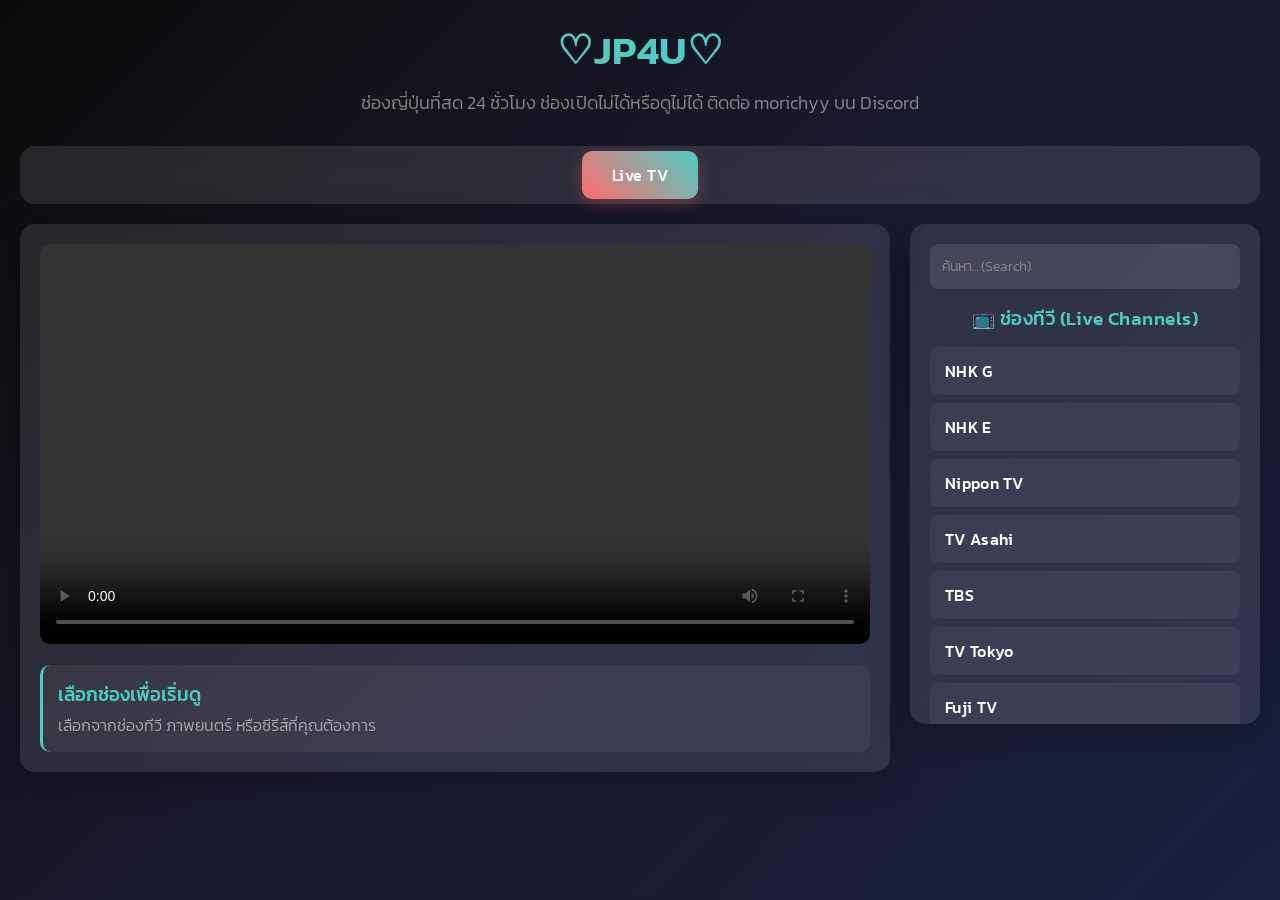
<file: index.html>
<!DOCTYPE html>
<html lang="en">
<head>
    <meta charset="UTF-8">
    <meta name="viewport" content="width=device-width, initial-scale=1.0">
    <title>🌸JP4U - IPTV ช่องญี่ปุ่นที่เยอะที่สุด🌸</title>
    
    <!-- Video.js CSS -->
    <link href="https://vjs.zencdn.net/8.6.1/video-js.css" rel="stylesheet">
    
    <!-- Kanit Thai Font -->
    <link href="https://fonts.googleapis.com/css2?family=Kanit:wght@300;400;500;600;700&display=swap" rel="stylesheet">
    
    <style>
        * {
            margin: 0;
            padding: 0;
            box-sizing: border-box;
        }

        body {
            font-family: 'Kanit', sans-serif;
            background: linear-gradient(135deg, #0c0c0c 0%, #1a1a2e 50%, #16213e 100%);
            color: #ffffff;
            min-height: 100vh;
        }

        .container {
            max-width: 1400px;
            margin: 0 auto;
            padding: 20px;
        }

        .header {
            text-align: center;
            margin-bottom: 30px;
        }

        .header h1 {
            font-size: 2.5rem;
            background: linear-gradient(45deg, #ff6b6b, #4ecdc4, #45b7d1);
            -webkit-background-clip: text;
            -webkit-text-fill-color: transparent;
            background-clip: text;
            margin-bottom: 10px;
            font-weight: 600;
            letter-spacing: 0.5px;
        }

        .header p {
            color: #888;
            font-size: 1.1rem;
            font-weight: 300;
        }

        .tabs {
            display: flex;
            justify-content: center;
            margin-bottom: 20px;
            background: rgba(255, 255, 255, 0.1);
            border-radius: 15px;
            padding: 5px;
            backdrop-filter: blur(10px);
        }

        .tab {
            padding: 12px 30px;
            cursor: pointer;
            border-radius: 10px;
            transition: all 0.3s ease;
            font-weight: 500;
            margin: 0 5px;
            letter-spacing: 0.5px;
        }

        .tab.active {
            background: linear-gradient(45deg, #ff6b6b, #4ecdc4);
            color: white;
            box-shadow: 0 4px 15px rgba(255, 107, 107, 0.3);
        }

        .tab:hover:not(.active) {
            background: rgba(255, 255, 255, 0.2);
        }

        .player-section {
            display: grid;
            grid-template-columns: 1fr 350px;
            gap: 20px;
            margin-bottom: 30px;
        }

        .video-container {
            background: rgba(255, 255, 255, 0.1);
            border-radius: 15px;
            padding: 20px;
            backdrop-filter: blur(10px);
            box-shadow: 0 8px 32px rgba(0, 0, 0, 0.3);
        }

        .video-js {
            width: 100%;
            height: 400px;
            border-radius: 10px;
        }

        .current-info {
            margin-top: 15px;
            padding: 15px;
            background: rgba(255, 255, 255, 0.05);
            border-radius: 10px;
            border-left: 3px solid #4ecdc4;
        }

        .current-info h3 {
            color: #4ecdc4;
            margin-bottom: 5px;
            font-weight: 500;
        }

        .current-info p {
            color: #aaa;
            font-weight: 300;
        }

        .channels-panel {
            background: rgba(255, 255, 255, 0.1);
            border-radius: 15px;
            padding: 20px;
            backdrop-filter: blur(10px);
            box-shadow: 0 8px 32px rgba(0, 0, 0, 0.3);
            max-height: 500px;
            overflow-y: auto;
        }

        .channels-panel h3 {
            margin-bottom: 15px;
            color: #4ecdc4;
            text-align: center;
            font-weight: 500;
            letter-spacing: 0.5px;
        }

        .content-section {
            display: none;
        }

        .content-section.active {
            display: block;
        }

        .channel-item, .movie-item, .series-item, .anime-item {
            padding: 12px;
            margin-bottom: 8px;
            background: rgba(255, 255, 255, 0.05);
            border-radius: 8px;
            cursor: pointer;
            transition: all 0.3s ease;
            border-left: 3px solid transparent;
        }

        .channel-item:hover, .movie-item:hover, .series-item:hover, .anime-item:hover {
            background: rgba(255, 255, 255, 0.15);
            border-left-color: #4ecdc4;
            transform: translateX(5px);
        }

        .channel-item.active, .movie-item.active, .episode-item.active, .animelist-item.active {
            background: linear-gradient(45deg, rgba(255, 107, 107, 0.3), rgba(78, 205, 196, 0.3));
            border-left-color: #ff6b6b;
        }

        .channel-name {
            font-weight: 500;
            font-size: 1rem;
            letter-spacing: 0.3px;
        }

        .series-episodes {
            margin-top: 10px;
            padding-left: 15px;
            display: none;
        }

        .series-item.expanded .series-episodes {
            display: block;
        }

        .episode-item {
            padding: 8px 12px;
            margin: 5px 0;
            background: rgba(255, 255, 255, 0.03);
            border-radius: 5px;
            cursor: pointer;
            font-size: 0.9rem;
            transition: all 0.2s ease;
            border-left: 3px solid transparent;
            font-weight: 400;
        }

        .episode-item:hover {
            background: rgba(78, 205, 196, 0.2);
            border-left-color: #4ecdc4;
        }

		.anime-episodes {
            margin-top: 10px;
            padding-left: 15px;
            display: none;
        }

        .anime-item.expanded .anime-episodes {
            display: block;
        }

        .animelist-item {
            padding: 8px 12px;
            margin: 5px 0;
            background: rgba(255, 255, 255, 0.03);
            border-radius: 5px;
            cursor: pointer;
            font-size: 0.9rem;
            transition: all 0.2s ease;
            border-left: 3px solid transparent;
            font-weight: 400;
        }

        .animelist-item:hover {
            background: rgba(78, 205, 196, 0.2);
            border-left-color: #4ecdc4;
        }

        .search-box {
            width: 100%;
            padding: 12px;
            margin-bottom: 15px;
            background: rgba(255, 255, 255, 0.1);
            border: none;
            border-radius: 8px;
            color: white;
            font-size: 14px;
            font-family: 'Kanit', sans-serif;
            font-weight: 300;
        }

        .search-box::placeholder {
            color: #888;
            font-family: 'Kanit', sans-serif;
        }

        .search-box:focus {
            outline: none;
            background: rgba(255, 255, 255, 0.15);
            box-shadow: 0 0 10px rgba(78, 205, 196, 0.3);
        }

        @media (max-width: 768px) {
            .player-section {
                grid-template-columns: 1fr;
            }
            
            .tabs {
                flex-wrap: wrap;
            }
            
            .tab {
                margin: 5px;
                padding: 10px 20px;
            }
            
            .header h1 {
                font-size: 2rem;
            }
        }

        /* Custom scrollbar */
        .channels-panel::-webkit-scrollbar {
            width: 6px;
        }

        .channels-panel::-webkit-scrollbar-track {
            background: rgba(255, 255, 255, 0.1);
            border-radius: 3px;
        }

        .channels-panel::-webkit-scrollbar-thumb {
            background: linear-gradient(45deg, #ff6b6b, #4ecdc4);
            border-radius: 3px;
        }

        .loading {
            text-align: center;
            padding: 20px;
            color: #888;
            font-weight: 300;
        }
    </style>
</head>
<body>
    <div class="container">
        <div class="header">
            <h1>♡JP4U♡</h1>
            <p>ช่องญี่ปุ่นที่สด 24 ชั่วโมง ช่องเปิดไม่ได้หรือดูไม่ได้ ติดต่อ morichyy บน Discord</p>
        </div>

        <div class="tabs">
            <div class="tab active" data-tab="live">Live TV</div>
            <!-- <div class="tab" data-tab="movies">Movies</div> -->
            <!-- <div class="tab" data-tab="series">Series</div> -->
		    <!-- <div class="tab" data-tab="anime">Animes</div>-->
        </div>

        <div class="player-section">
            <div class="video-container">
                <video
                    id="video-player"
                    class="video-js vjs-default-skin"
                    controls
                    preload="none"
                    width="100%"
                    height="400"
                    data-setup='{}'>
                    <p class="vjs-no-js">
                        To view this video please enable JavaScript, and consider upgrading to a web browser that
                        <a href="https://videojs.com/html5-video-support/" target="_blank">supports HTML5 video</a>.
                    </p>
                </video>
                
                <div class="current-info">
                    <h3 id="current-title">เลือกช่องเพื่อเริ่มดู</h3>
                    <p id="current-description">เลือกจากช่องทีวี ภาพยนตร์ หรือซีรีส์ที่คุณต้องการ</p>
                </div>
            </div>

            <div class="channels-panel">
                <input type="text" class="search-box" placeholder="ค้นหา... (Search)" id="search-input">
                
                <!-- Live TV Section -->
                <div class="content-section active" id="live-content">
                    <h3>📺 ช่องทีวี (Live Channels)</h3>
                    <div id="channels-list">
                        <div class="loading">กำลังโหลดช่องรายการ...</div>
                    </div>
                </div>

                <!-- Movies Section -->
                <div class="content-section" id="movies-content">
                    <h3>🎬 ภาพยนตร์ (Movies)</h3>
                    <div id="movies-list">
                        <div class="loading">กำลังโหลดภาพยนตร์...</div>
                    </div>
                </div>

                <!-- Series Section -->
                <div class="content-section" id="series-content">
                    <h3>📺 ซีรีส์ (TV Series)</h3>
                    <div id="series-list">
                        <div class="loading">กำลังโหลดซีรีส์...</div>
                    </div>
                </div>

				<!-- Animes Section -->
				<div class="content-section" id="anime-content">
                    <h3>📺 Anime (อนิเมะ)</h3>
                    <div id="anime-list">
                        <div class="loading">กำลังโหลดอนิเมะ...</div>
                    </div>
                </div>
				
            </div>
        </div>
    </div>

    <!-- Video.js JavaScript -->
    <script src="https://vjs.zencdn.net/8.6.1/video.min.js"></script>

    <script>
        // Wait for DOM to be fully loaded
        document.addEventListener('DOMContentLoaded', function() {
            console.log('DOM loaded, initializing app...');

            // Sample channels
            const liveChannels = [
				{
                    name: "NHK G",
                    url: "https://mt01.utako.moe/NHK_G/index.m3u8"
                },
                {
                    name: "NHK E",
                    url: "https://mt01.utako.moe/NHK_E/index.m3u8"
                },
                {
                    name: "Nippon TV",
                    url: "https://mt01.utako.moe/Nippon_TV/index.m3u8"
                },
                {
                    name: "TV Asahi",
                    url: "https://mt01.utako.moe/TV_Asahi/index.m3u8"
                },
                {
                    name: "TBS",
                    url: "https://mt01.utako.moe/TBS/index.m3u8"
                },
                {
                    name: "TV Tokyo",
                    url: "https://mt01.utako.moe/TV_Tokyo/index.m3u8"
                },
                {
                    name: "Fuji TV",
                    url: "https://mt01.utako.moe/Fuji_TV/index.m3u8"
                },
                {
                    name: "Tokyo MX1",
                    url: "https://mt01.utako.moe/Tokyo_MX1/index.m3u8"
                },
                {
                    name: "Tokyo MX2",
                    url: "https://mt01.utako.moe/mx2test/index.m3u8"
                },
                {
                    name: "MBS",
                    url: "https://mt01.utako.moe/mbs/index.m3u8"
                },
                {
                    name: "ABC",
                    url: "https://mt01.utako.moe/abc/index.m3u8"
                },
                {
                    name: "TV Osaka",
                    url: "https://mt01.utako.moe/tvo/index.m3u8"
                },
                {
                    name: "Kansai TV",
                    url: "https://mt01.utako.moe/kansaitv/index.m3u8"
                },
                {
                    name: "KBS",
                    url: "https://mt01.utako.moe/kbs/index.m3u8"
                },
                {
                    name: "SUN",
                    url: "https://mt01.utako.moe/suntv/index.m3u8"
                },
                {
                    name: "NHK BS",
                    url: "https://mt01.utako.moe/NHK_BS/index.m3u8"
                },
                {
                    name: "Animax",
                    url: "https://mt01.utako.moe/Animax/index.m3u8"
                },
                {
                    name: "BS11",
                    url: "https://mt01.utako.moe/BS11/index.m3u8"
                },
                {
                    name: "NHK BS4K",
                    url: "https://mt01.utako.moe/bsp4k/index.m3u8"
                },
                {
                    name: "BS NTV",
                    url: "https://mt01.utako.moe/bsntv/index.m3u8"
                },
                {
                    name: "BS Asahi",
                    url: "https://mt01.utako.moe/bsasahi/index.m3u8"
                },
                {
                    name: "BS TBS",
                    url: "https://mt01.utako.moe/bstbs/index.m3u8"
                },
                {
                    name: "BS TV Tokyo",
                    url: "https://mt01.utako.moe/bstvtokyo/index.m3u8"
                },
                {
                    name: "BS Fuji",
                    url: "https://mt01.utako.moe/bsfuji/index.m3u8"
                },
                {
                    name: "BS TV Tokyo 4K",
                    url: "https://mt01.utako.moe/bstx4k/index.m3u8"
                },
                {
                    name: "WOWOW Prime",
                    url: "https://mt01.utako.moe/wprime/index.m3u8"
                },
                {
                    name: "WOWOW Cinema",
                    url: "https://mt01.utako.moe/wcinema/index.m3u8"
                },
                {
                    name: "WOWOW Live",
                    url: "https://mt01.utako.moe/wlive/index.m3u8"
                },
                {
                    name: "Animax",
                    url: "https://ca01.utako.moe/Animax/index.m3u8"
                },
                {
                    name: "Nihon Eiga Senmon",
                    url: "https://ca01.utako.moe/nihoneiga/index.m3u8"
                },
                {
                    name: "Sky A",
                    url: "https://ca01.utako.moe/skya/index.m3u8"
                },
                {
                    name: "JCOM BS",
                    url: "https://mt01.utako.moe/jcom_bs/index.m3u8"
                },
                {
                    name: "Green Channel",
                    url: "https://mt01.utako.moe/green/index.m3u8"
                },
                {
                    name: "JSport 1",
                    url: "https://mt01.utako.moe/js1/index.m3u8"
                },
                {
                    name: "JSport 2",
                    url: "https://mt01.utako.moe/js2/index.m3u8"
                },
                {
                    name: "JSport 3",
                    url: "https://mt01.utako.moe/js3/index.m3u8"
                },
                {
                    name: "JSport 4",
                    url: "https://mt01.utako.moe/js4/index.m3u8"
                },
                {
                    name: "Gaora Sports",
                    url: "https://mt01.utako.moe/gaora/index.m3u8"
                },
                {
                    name: "Fighting TV Samurai",
                    url: "https://ca01.utako.moe/fighting_tv/index.m3u8"
                },
                {
                    name: "Sport Live Plus",
                    url: "https://ca01.utako.moe/sport_live_plus/index.m3u8"
                },
                {
                    name: "AT-X",
                    url: "https://mt01.utako.moe/AT-X/index.m3u8"
                },
                {
                    name: "QVC",
                    url: "https://cdn-live1.qvc.jp/iPhone/1501/1501.m3u8"
                },
                {
                    name: "Space Shower TV",
                    url: "https://ca01.utako.moe/spaceshower/index.m3u8"
                },
                {
                    name: "MTV Japan",
                    url: "https://ca01.utako.moe/mtv/index.m3u8"
                },
                {
                    name: "Kayo Pops",
                    url: "https://ca01.utako.moe/kayopops/index.m3u8"
                },
                {
                    name: "Disney Channel Japan",
                    url: "https://ca01.utako.moe/disneychan/index.m3u8"
                },
                {
                    name: "Cartoon Network Japan",
                    url: "https://ca01.utako.moe/cartoon_network/index.m3u8"
                },
                {
                    name: "Nittele G+",
                    url: "https://ca01.utako.moe/ntvgplus/index.m3u8"
                },
                {
                    name: "Family Gekijyo",
                    url: "https://ca01.utako.moe/familygeki/index.m3u8"
                },
                {
                    name: "Mondo TV",
                    url: "https://ca01.utako.moe/mondo/index.m3u8"
                },
                {
                    name: "TV Asahi Channel 1",
                    url: "https://ca01.utako.moe/ex_ch1/index.m3u8"
                },
                {
                    name: "TV Asahi Channel 2",
                    url: "https://ca01.utako.moe/ex_ch2/index.m3u8"
                },
                {
                    name: "Fuji TV ONE",
                    url: "https://ca01.utako.moe/fuji_one/index.m3u8"
                },
                {
                    name: "Fuji TV TWO",
                    url: "https://ca01.utako.moe/fuji_two/index.m3u8"
                },
                {
                    name: "Fuji TV NEXT",
                    url: "https://ca01.utako.moe/fuji_next/index.m3u8"
                },
                {
                    name: "Neco Channel",
                    url: "https://ca01.utako.moe/neco/index.m3u8"
                },
                {
                    name: "Dlife",
                    url: "https://ca01.utako.moe/dlife/index.m3u8"
                },
                {
                    name: "Toei Channel",
                    url: "https://ca01.utako.moe/toei/index.m3u8"
                },
                {
                    name: "Entermei Tele",
                    url: "https://ca01.utako.moe/entermei_tele/index.m3u8"
                },
                {
                    name: "Home Drama Channel",
                    url: "https://ca01.utako.moe/homedrama/index.m3u8"
                },
                {
                    name: "TBS Channel 1",
                    url: "https://ca01.utako.moe/tbsch1/index.m3u8"
                },
                {
                    name: "TBS Channel 2",
                    url: "https://ca01.utako.moe/tbsch2/index.m3u8"
                },
                {
                    name: "Channel Ginga",
                    url: "https://ca01.utako.moe/gingach/index.m3u8"
                },
                {
                    name: "Tabi Channel",
                    url: "https://ca01.utako.moe/tabi/index.m3u8"
                },
                {
                    name: "Pigoo🔞(NSFW)",
                    url: "https://ca01.utako.moe/pigoo/index.m3u8"
                },
                {
                    name: "V Paradise💸🔞 (NSFW)",
                    url: "https://ca01.utako.moe/v_paradise/index.m3u8"
                }
            ];

            const movies = [
                {
                    name: "[พากย์ไทย] Teasing Master Takagi-san Movie - แกล้งนัก (รัก)นะรู้ยัง?",
                    url: "https://vod4.akamai-stream.com:8701/8DgDiMnH9HsWTf8PtdKaUg/1749253483/vodmux-lx3/client_6/vod/movie/P_Teasing_Master_Takagi_San_Movie_2024_JP_720.mp4/chunk.m3u8"
                }
            ];

            const series = [
                {
                    name: "[พากย์ไทย] Beyond Goodbye (2024) เกินจะเอ่ยคำลา",
                    episodes: [
                        { name: "เร็วๆนี้", url: "" }
                    ]
                }
            ];

			const animes = [
                {
                    name: "[พากย์ไทย] Beyond Goodbye (2024) เกินจะเอ่ยคำลา",
                    animelist: [
                        { name: "เร็วๆนี้", url: "" }
                    ]
                }
            ];

			function playContent(content, type) {
    console.log('Playing content:', content.name, content.url);
    currentContent = content;

    if (!player) {
        console.error('Player not initialized');
        return;
    }

    try {
        // Update player source
        player.src({
            src: content.url,
            type: content.url.includes('.m3u8') ? 'application/x-mpegURL' : 'video/mp4'
        });

        // Update current info
        document.getElementById('current-title').textContent = content.name;
        document.getElementById('current-description').textContent = `กำลังเล่น: ${content.name}`;

        // Play the content
        player.ready(() => {
            player.play().catch(e => {
                console.log('Autoplay prevented:', e);
            });
        });
    } catch (error) {
        console.error('Error playing content:', error);
    }
}


            // Initialize Video.js player
            let player;
            
            try {
                player = videojs('video-player', {
                    fluid: true,
                    responsive: true,
                    playbackRates: [0.5, 1, 1.25, 1.5, 2],
                    controls: true,
                    preload: 'none'
                });
                console.log('Video.js player initialized');
            } catch (error) {
                console.error('Error initializing Video.js:', error);
            }

            // Current content tracking
            let currentContent = null;

            // Tab switching
            document.querySelectorAll('.tab').forEach(tab => {
                tab.addEventListener('click', () => {
                    console.log('Tab clicked:', tab.getAttribute('data-tab'));
                    
                    // Remove active class from all tabs
                    document.querySelectorAll('.tab').forEach(t => t.classList.remove('active'));
                    document.querySelectorAll('.content-section').forEach(s => s.classList.remove('active'));
                    
                    // Add active class to clicked tab
                    tab.classList.add('active');
                    const tabName = tab.getAttribute('data-tab');
                    document.getElementById(tabName + '-content').classList.add('active');
                    
                    // Clear search
                    document.getElementById('search-input').value = '';
                    filterContent('');
                });
            });

            // Search functionality
            document.getElementById('search-input').addEventListener('input', (e) => {
                filterContent(e.target.value.toLowerCase());
            });

            function filterContent(searchTerm) {
                const activeSection = document.querySelector('.content-section.active');
                const items = activeSection.querySelectorAll('.channel-item, .movie-item, .series-item');
                
                items.forEach(item => {
                    const name = item.querySelector('.channel-name')?.textContent.toLowerCase() || 
                               item.textContent.toLowerCase();
                    item.style.display = name.includes(searchTerm) ? 'block' : 'none';
                });
            }

            // Load content
            function loadChannels() {
                console.log('Loading channels...');
                const channelsList = document.getElementById('channels-list');
                channelsList.innerHTML = '';
                
                liveChannels.forEach((channel, index) => {
                    const channelDiv = document.createElement('div');
                    channelDiv.className = 'channel-item';
                    channelDiv.innerHTML = `<div class="channel-name">${channel.name}</div>`;
                    
                    channelDiv.addEventListener('click', () => {
                        console.log('Channel clicked:', channel.name);
                        playContent(channel, 'channel');
                        setActiveItem(channelDiv, 'channel-item');
                    });
                    
                    channelsList.appendChild(channelDiv);
                });
                console.log('Channels loaded');
            }

            function loadMovies() {
                console.log('Loading movies...');
                const moviesList = document.getElementById('movies-list');
                moviesList.innerHTML = '';
                
                movies.forEach(movie => {
                    const movieDiv = document.createElement('div');
                    movieDiv.className = 'movie-item';
                    movieDiv.innerHTML = `<div class="channel-name">${movie.name}</div>`;
                    
                    movieDiv.addEventListener('click', () => {
                        console.log('Movie clicked:', movie.name);
                        playContent(movie, 'movie');
                        setActiveItem(movieDiv, 'movie-item');
                    });
                    
                    moviesList.appendChild(movieDiv);
                });
                console.log('Movies loaded');
            }

            function loadSeries() {
                console.log('Loading series...');
                const seriesList = document.getElementById('series-list');
                seriesList.innerHTML = '';
                
                series.forEach(show => {
                    const seriesDiv = document.createElement('div');
                    seriesDiv.className = 'series-item';
                    seriesDiv.innerHTML = `
                        <div class="channel-name">${show.name}</div>
                        <div class="series-episodes">
                            ${show.episodes.map(episode => 
                                `<div class="episode-item" data-url="${episode.url}">${episode.name}</div>`
                            ).join('')}
                        </div>
                    `;
                    
                    // Toggle episodes visibility
                    seriesDiv.addEventListener('click', (e) => {
                        if (!e.target.classList.contains('episode-item')) {
                            seriesDiv.classList.toggle('expanded');
                        }
                    });
                    
                    // Episode click handlers
                    seriesDiv.querySelectorAll('.episode-item').forEach(episodeDiv => {
                        episodeDiv.addEventListener('click', (e) => {
                            e.stopPropagation();
                            const episodeData = {
                                name: episodeDiv.textContent,
                                url: episodeDiv.getAttribute('data-url')
                            };
                            console.log('Episode clicked:', episodeData.name);
                            playContent(episodeData, 'episode');
                            setActiveItem(episodeDiv, 'episode-item');
                        });
                    });
                    
                    seriesList.appendChild(seriesDiv);
                });
                console.log('Series loaded');
            }

            function setActiveItem(element, className) {
                // Remove active class from all items of the same type
                document.querySelectorAll('.' + className).forEach(item => {
                    item.classList.remove('active');
                });
                // Add active class to clicked item
                element.classList.add('active');
            }

            function playContent(content, type) {
                console.log('Playing content:', content.name, content.url);
                currentContent = content;
                
                if (!player) {
                    console.error('Player not initialized');
                    return;
                }
                
                try {
                    // Update player source
                    player.src({
                        src: content.url,
                        type: content.url.includes('.m3u8') ? 'application/x-mpegURL' : 'video/mp4'
                    });
                    
                    // Update current info
                    document.getElementById('current-title').textContent = content.name;
                    document.getElementById('current-description').textContent = `กำลังเล่น: ${content.name}`;
                    
                    // Play the content
                    player.ready(() => {
                        player.play().catch(e => {
                            console.log('Autoplay prevented:', e);
                        });
                    });
                } catch (error) {
                    console.error('Error playing content:', error);
                }
            }

            // Initialize content
            setTimeout(() => {
                loadChannels();
                loadMovies();
                loadSeries();
            }, 100);

            // Player event listeners
            if (player) {
                player.ready(() => {
                    console.log('Player is ready');
                });

                player.on('error', (e) => {
                    console.error('Player error:', e);
                    alert('Error loading stream. Please try another channel.');
                });

                player.on('loadstart', () => {
                    console.log('Loading started');
                });

                player.on('canplay', () => {
                    console.log('Can start playing');
                });
            }
        });
    </script>
</body>	
</html>
</file>
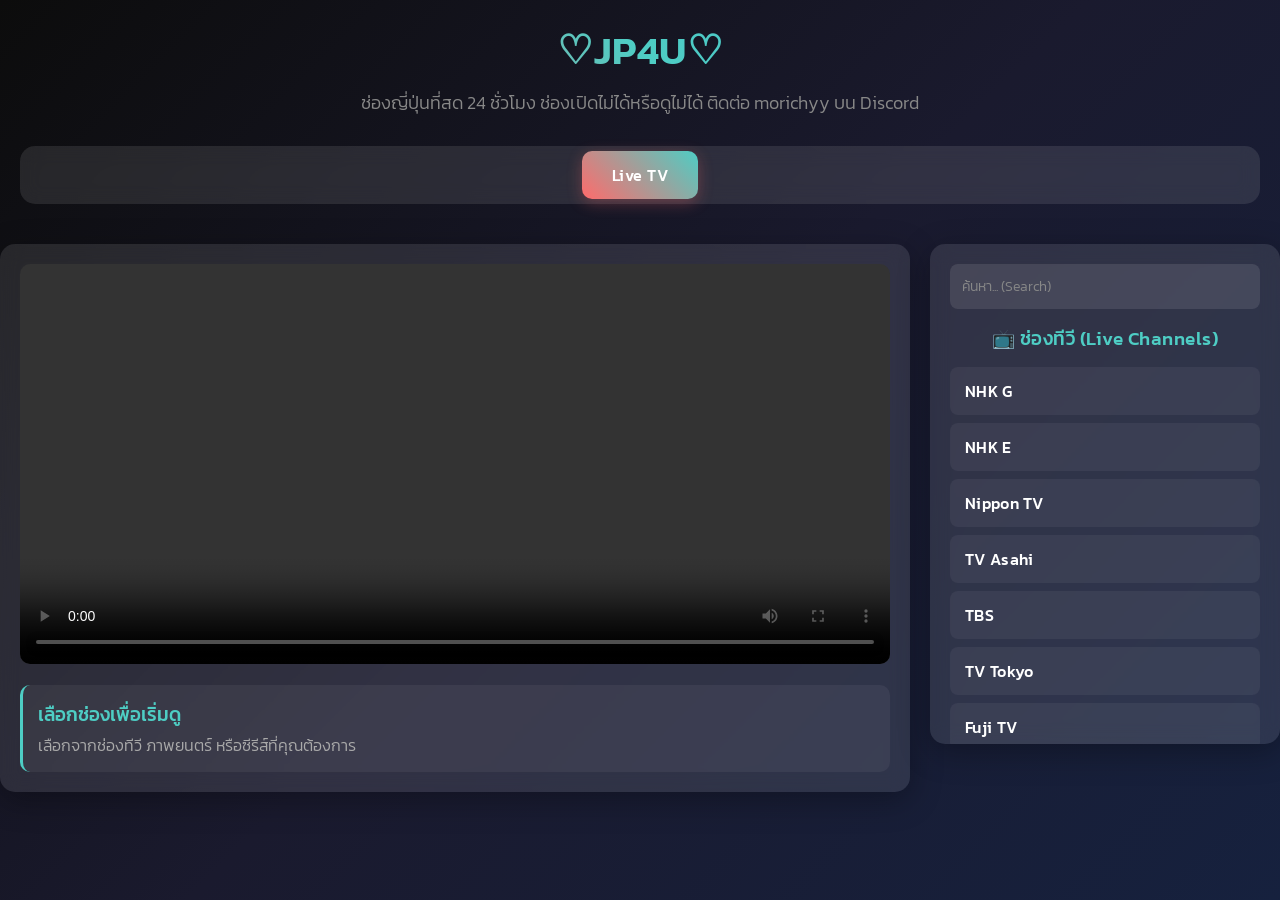
<file: index (2).html>
<!DOCTYPE html>
<html lang="en">
<head>
    <meta charset="UTF-8">
    <meta name="viewport" content="width=device-width, initial-scale=1.0">
    <title>🌸JP4U - IPTV ช่องญี่ปุ่นที่เยอะที่สุด🌸</title>
    
    <!-- Video.js CSS -->
    <link href="https://vjs.zencdn.net/8.6.1/video-js.css" rel="stylesheet">
    
    <!-- Kanit Thai Font -->
    <link href="https://fonts.googleapis.com/css2?family=Kanit:wght@300;400;500;600;700&display=swap" rel="stylesheet">
    
    <style>
        * {
            margin: 0;
            padding: 0;
            box-sizing: border-box;
        }

        body {
            font-family: 'Kanit', sans-serif;
            background: linear-gradient(135deg, #0c0c0c 0%, #1a1a2e 50%, #16213e 100%);
            color: #ffffff;
            min-height: 100vh;
        }

        .container {
            max-width: 1400px;
            margin: 0 auto;
            padding: 20px;
        }

        .header {
            text-align: center;
            margin-bottom: 30px;
        }

        .header h1 {
            font-size: 2.5rem;
            background: linear-gradient(45deg, #ff6b6b, #4ecdc4, #45b7d1);
            -webkit-background-clip: text;
            -webkit-text-fill-color: transparent;
            background-clip: text;
            margin-bottom: 10px;
            font-weight: 600;
            letter-spacing: 0.5px;
        }

        .header p {
            color: #888;
            font-size: 1.1rem;
            font-weight: 300;
        }

        .tabs {
            display: flex;
            justify-content: center;
            margin-bottom: 20px;
            background: rgba(255, 255, 255, 0.1);
            border-radius: 15px;
            padding: 5px;
            backdrop-filter: blur(10px);
        }

        .tab {
            padding: 12px 30px;
            cursor: pointer;
            border-radius: 10px;
            transition: all 0.3s ease;
            font-weight: 500;
            margin: 0 5px;
            letter-spacing: 0.5px;
        }

        .tab.active {
            background: linear-gradient(45deg, #ff6b6b, #4ecdc4);
            color: white;
            box-shadow: 0 4px 15px rgba(255, 107, 107, 0.3);
        }

        .tab:hover:not(.active) {
            background: rgba(255, 255, 255, 0.2);
        }

        .player-section {
            display: grid;
            grid-template-columns: 1fr 350px;
            gap: 20px;
            margin-bottom: 30px;
        }

        .video-container {
            background: rgba(255, 255, 255, 0.1);
            border-radius: 15px;
            padding: 20px;
            backdrop-filter: blur(10px);
            box-shadow: 0 8px 32px rgba(0, 0, 0, 0.3);
        }

        .video-js {
            width: 100%;
            height: 400px;
            border-radius: 10px;
        }

        .current-info {
            margin-top: 15px;
            padding: 15px;
            background: rgba(255, 255, 255, 0.05);
            border-radius: 10px;
            border-left: 3px solid #4ecdc4;
        }

        .current-info h3 {
            color: #4ecdc4;
            margin-bottom: 5px;
            font-weight: 500;
        }

        .current-info p {
            color: #aaa;
            font-weight: 300;
        }

        .channels-panel {
            background: rgba(255, 255, 255, 0.1);
            border-radius: 15px;
            padding: 20px;
            backdrop-filter: blur(10px);
            box-shadow: 0 8px 32px rgba(0, 0, 0, 0.3);
            max-height: 500px;
            overflow-y: auto;
        }

        .channels-panel h3 {
            margin-bottom: 15px;
            color: #4ecdc4;
            text-align: center;
            font-weight: 500;
            letter-spacing: 0.5px;
        }

        .content-section {
            display: none;
        }

        .content-section.active {
            display: block;
        }

        .channel-item, .movie-item, .series-item {
            padding: 12px;
            margin-bottom: 8px;
            background: rgba(255, 255, 255, 0.05);
            border-radius: 8px;
            cursor: pointer;
            transition: all 0.3s ease;
            border-left: 3px solid transparent;
        }

        .channel-item:hover, .movie-item:hover, .series-item:hover {
            background: rgba(255, 255, 255, 0.15);
            border-left-color: #4ecdc4;
            transform: translateX(5px);
        }

        .channel-item.active, .movie-item.active, .episode-item.active {
            background: linear-gradient(45deg, rgba(255, 107, 107, 0.3), rgba(78, 205, 196, 0.3));
            border-left-color: #ff6b6b;
        }

        .channel-name {
            font-weight: 500;
            font-size: 1rem;
            letter-spacing: 0.3px;
        }

        .series-episodes {
            margin-top: 10px;
            padding-left: 15px;
            display: none;
        }

        .series-item.expanded .series-episodes {
            display: block;
        }

        .episode-item {
            padding: 8px 12px;
            margin: 5px 0;
            background: rgba(255, 255, 255, 0.03);
            border-radius: 5px;
            cursor: pointer;
            font-size: 0.9rem;
            transition: all 0.2s ease;
            border-left: 3px solid transparent;
            font-weight: 400;
        }

        .episode-item:hover {
            background: rgba(78, 205, 196, 0.2);
            border-left-color: #4ecdc4;
        }

        .search-box {
            width: 100%;
            padding: 12px;
            margin-bottom: 15px;
            background: rgba(255, 255, 255, 0.1);
            border: none;
            border-radius: 8px;
            color: white;
            font-size: 14px;
            font-family: 'Kanit', sans-serif;
            font-weight: 300;
        }

        .search-box::placeholder {
            color: #888;
            font-family: 'Kanit', sans-serif;
        }

        .search-box:focus {
            outline: none;
            background: rgba(255, 255, 255, 0.15);
            box-shadow: 0 0 10px rgba(78, 205, 196, 0.3);
        }

        @media (max-width: 768px) {
            .player-section {
                grid-template-columns: 1fr;
            }
            
            .tabs {
                flex-wrap: wrap;
            }
            
            .tab {
                margin: 5px;
                padding: 10px 20px;
            }
            
            .header h1 {
                font-size: 2rem;
            }
        }

        /* Custom scrollbar */
        .channels-panel::-webkit-scrollbar {
            width: 6px;
        }

        .channels-panel::-webkit-scrollbar-track {
            background: rgba(255, 255, 255, 0.1);
            border-radius: 3px;
        }

        .channels-panel::-webkit-scrollbar-thumb {
            background: linear-gradient(45deg, #ff6b6b, #4ecdc4);
            border-radius: 3px;
        }

        .loading {
            text-align: center;
            padding: 20px;
            color: #888;
            font-weight: 300;
        }
    </style>
</head>
<body>
    <div class="container">
        <div class="header">
            <h1>♡JP4U♡</h1>
            <p>ช่องญี่ปุ่นที่สด 24 ชั่วโมง ช่องเปิดไม่ได้หรือดูไม่ได้ ติดต่อ morichyy บน Discord</p>
        </div>

        <div class="tabs">
            <div class="tab active" data-tab="live">Live TV</div>
           <! -- <div class="tab" data-tab="movies"></div> 
           <! -- <div class="tab" data-tab="series"></div>
        </div>

        <div class="player-section">
            <div class="video-container">
                <video
                    id="video-player"
                    class="video-js vjs-default-skin"
                    controls
                    preload="none"
                    width="100%"
                    height="400"
                    data-setup='{}'>
                    <p class="vjs-no-js">
                        To view this video please enable JavaScript, and consider upgrading to a web browser that
                        <a href="https://videojs.com/html5-video-support/" target="_blank">supports HTML5 video</a>.
                    </p>
                </video>
                
                <div class="current-info">
                    <h3 id="current-title">เลือกช่องเพื่อเริ่มดู</h3>
                    <p id="current-description">เลือกจากช่องทีวี ภาพยนตร์ หรือซีรีส์ที่คุณต้องการ</p>
                </div>
            </div>

            <div class="channels-panel">
                <input type="text" class="search-box" placeholder="ค้นหา... (Search)" id="search-input">
                
                <!-- Live TV Section -->
                <div class="content-section active" id="live-content">
                    <h3>📺 ช่องทีวี (Live Channels)</h3>
                    <div id="channels-list">
                        <div class="loading">กำลังโหลดช่องรายการ...</div>
                    </div>
                </div>

                <!-- Movies Section -->
                <div class="content-section" id="movies-content">
                    <h3>🎬 ภาพยนตร์ (Movies)</h3>
                    <div id="movies-list">
                        <div class="loading">กำลังโหลดภาพยนตร์...</div>
                    </div>
                </div>

                <!-- Series Section -->
                <div class="content-section" id="series-content">
                    <h3>📺 ซีรีส์ (TV Series)</h3>
                    <div id="series-list">
                        <div class="loading">กำลังโหลดซีรีส์...</div>
                    </div>
                </div>
            </div>
        </div>
    </div>

    <!-- Video.js JavaScript -->
    <script src="https://vjs.zencdn.net/8.6.1/video.min.js"></script>

    <script>
        // Wait for DOM to be fully loaded
        document.addEventListener('DOMContentLoaded', function() {
            console.log('DOM loaded, initializing app...');

            // Sample channels
            const liveChannels = [
				{
                    name: "NHK G",
                    url: "http://vthanh.utako.moe/NHK_G/index.m3u8"
                },
                {
                    name: "NHK E",
                    url: "http://vthanh.utako.moe/NHK_E/index.m3u8"
                },
                {
                    name: "Nippon TV",
                    url: "http://vthanh.utako.moe/Nippon_TV/index.m3u8"
                },
                {
                    name: "TV Asahi",
                    url: "http://vthanh.utako.moe/TV_Asahi/index.m3u8"
                },
                {
                    name: "TBS",
                    url: "http://vthanh.utako.moe/TBS/index.m3u8"
                },
                {
                    name: "TV Tokyo",
                    url: "http://vthanh.utako.moe/TV_Tokyo/index.m3u8"
                },
                {
                    name: "Fuji TV",
                    url: "http://vthanh.utako.moe/Fuji_TV/index.m3u8"
                },
                {
                    name: "Tokyo MX1",
                    url: "http://vthanh.utako.moe/Tokyo_MX1/index.m3u8"
                },
                {
                    name: "Tokyo MX2",
                    url: "http://luong.utako.moe/mx2test/index.m3u8"
                },
                {
                    name: "MBS",
                    url: "http://luong.utako.moe/mbs/index.m3u8"
                },
                {
                    name: "ABC",
                    url: "http://luong.utako.moe/abc/index.m3u8"
                },
                {
                    name: "TV Osaka",
                    url: "http://luong.utako.moe/tvo/index.m3u8"
                },
                {
                    name: "Kansai TV",
                    url: "http://luong.utako.moe/kansaitv/index.m3u8"
                },
                {
                    name: "KBS",
                    url: "http://luong.utako.moe/kbs/index.m3u8"
                },
                {
                    name: "SUN",
                    url: "http://luong.utako.moe/suntv/index.m3u8"
                },
                {
                    name: "NHK BS",
                    url: "http://vthanh.utako.moe/NHK_BS/index.m3u8"
                },
                {
                    name: "Animax",
                    url: "http://vthanh.utako.moe/Animax/index.m3u8"
                },
                {
                    name: "BS11",
                    url: "http://vthanh.utako.moe/BS11/index.m3u8"
                },
                {
                    name: "NHK BS4K",
                    url: "http://luong.utako.moe/bsp4k/index.m3u8"
                },
                {
                    name: "BS NTV",
                    url: "http://luong.utako.moe/bsntv/index.m3u8"
                },
                {
                    name: "BS Asahi",
                    url: "http://luong.utako.moe/bsasahi/index.m3u8"
                },
                {
                    name: "BS TBS",
                    url: "http://luong.utako.moe/bstbs/index.m3u8"
                },
                {
                    name: "BS TV Tokyo",
                    url: "http://luong.utako.moe/bstvtokyo/index.m3u8"
                },
                {
                    name: "BS Fuji",
                    url: "http://luong.utako.moe/bsfuji/index.m3u8"
                },
                {
                    name: "BS TV Tokyo 4K (test)",
                    url: "http://luong.utako.moe/bstx4k/index.m3u8"
                },
                {
                    name: "WOWOW Prime",
                    url: "http://luong.utako.moe/wprime/index.m3u8"
                },
                {
                    name: "WOWOW Cinema",
                    url: "http://luong.utako.moe/wcinema/index.m3u8"
                },
                {
                    name: "WOWOW Live",
                    url: "http://luong.utako.moe/wlive/index.m3u8"
                },
                {
                    name: "JSport 1",
                    url: "http://luong.utako.moe/js1/index.m3u8"
                },
                {
                    name: "JSport 2",
                    url: "http://luong.utako.moe/js2/index.m3u8"
                },
                {
                    name: "JSport 3",
                    url: "http://luong.utako.moe/js3/index.m3u8"
                },
                {
                    name: "JSport 4",
                    url: "http://luong.utako.moe/js4/index.m3u8"
                },
                {
                    name: "AT-X",
                    url: "http://vthanh.utako.moe/AT-X/index.m3u8"
                },
                {
                    name: "QVC",
                    url: "https://cdn-live1.qvc.jp/iPhone/1501/1501.m3u8"
                },
                {
                    name: "Space Shower TV",
                    url: "http://luong.utako.moe/spaceshower/index.m3u8"
                },
                {
                    name: "Pigoo🔞 (NSFW)",
                    url: "http://luong.utako.moe/pigoo/index.m3u8"
                },
                {
                    name: "TBS Channel 1",
                    url: "http://luong.utako.moe/tbsch1/index.m3u8"
                },
                {
                    name: "TBS Channel 2",
                    url: "http://luong.utako.moe/tbsch2/index.m3u8"
                }
            ];

            const movies = [
                {
                    name: "[พากย์ไทย] Teasing Master Takagi-san Movie - แกล้งนัก (รัก)นะรู้ยัง?",
                    url: "https://vod4.akamai-stream.com:8701/8DgDiMnH9HsWTf8PtdKaUg/1749253483/vodmux-lx3/client_6/vod/movie/P_Teasing_Master_Takagi_San_Movie_2024_JP_720.mp4/chunk.m3u8"
                }
            ];

            const series = [
                {
                    name: "[พากย์ไทย] Beyond Goodbye (2024) เกินจะเอ่ยคำลา",
                    episodes: [
                        { name: "เร็วๆนี้", url: "" }
                    ]
                }
            ];

            // Initialize Video.js player
            let player;
            
            try {
                player = videojs('video-player', {
                    fluid: true,
                    responsive: true,
                    playbackRates: [0.5, 1, 1.25, 1.5, 2],
                    controls: true,
                    preload: 'none'
                });
                console.log('Video.js player initialized');
            } catch (error) {
                console.error('Error initializing Video.js:', error);
            }

            // Current content tracking
            let currentContent = null;

            // Tab switching
            document.querySelectorAll('.tab').forEach(tab => {
                tab.addEventListener('click', () => {
                    console.log('Tab clicked:', tab.getAttribute('data-tab'));
                    
                    // Remove active class from all tabs
                    document.querySelectorAll('.tab').forEach(t => t.classList.remove('active'));
                    document.querySelectorAll('.content-section').forEach(s => s.classList.remove('active'));
                    
                    // Add active class to clicked tab
                    tab.classList.add('active');
                    const tabName = tab.getAttribute('data-tab');
                    document.getElementById(tabName + '-content').classList.add('active');
                    
                    // Clear search
                    document.getElementById('search-input').value = '';
                    filterContent('');
                });
            });

            // Search functionality
            document.getElementById('search-input').addEventListener('input', (e) => {
                filterContent(e.target.value.toLowerCase());
            });

            function filterContent(searchTerm) {
                const activeSection = document.querySelector('.content-section.active');
                const items = activeSection.querySelectorAll('.channel-item, .movie-item, .series-item');
                
                items.forEach(item => {
                    const name = item.querySelector('.channel-name')?.textContent.toLowerCase() || 
                               item.textContent.toLowerCase();
                    item.style.display = name.includes(searchTerm) ? 'block' : 'none';
                });
            }

            // Load content
            function loadChannels() {
                console.log('Loading channels...');
                const channelsList = document.getElementById('channels-list');
                channelsList.innerHTML = '';
                
                liveChannels.forEach((channel, index) => {
                    const channelDiv = document.createElement('div');
                    channelDiv.className = 'channel-item';
                    channelDiv.innerHTML = `<div class="channel-name">${channel.name}</div>`;
                    
                    channelDiv.addEventListener('click', () => {
                        console.log('Channel clicked:', channel.name);
                        playContent(channel, 'channel');
                        setActiveItem(channelDiv, 'channel-item');
                    });
                    
                    channelsList.appendChild(channelDiv);
                });
                console.log('Channels loaded');
            }

            function loadMovies() {
                console.log('Loading movies...');
                const moviesList = document.getElementById('movies-list');
                moviesList.innerHTML = '';
                
                movies.forEach(movie => {
                    const movieDiv = document.createElement('div');
                    movieDiv.className = 'movie-item';
                    movieDiv.innerHTML = `<div class="channel-name">${movie.name}</div>`;
                    
                    movieDiv.addEventListener('click', () => {
                        console.log('Movie clicked:', movie.name);
                        playContent(movie, 'movie');
                        setActiveItem(movieDiv, 'movie-item');
                    });
                    
                    moviesList.appendChild(movieDiv);
                });
                console.log('Movies loaded');
            }

            function loadSeries() {
                console.log('Loading series...');
                const seriesList = document.getElementById('series-list');
                seriesList.innerHTML = '';
                
                series.forEach(show => {
                    const seriesDiv = document.createElement('div');
                    seriesDiv.className = 'series-item';
                    seriesDiv.innerHTML = `
                        <div class="channel-name">${show.name}</div>
                        <div class="series-episodes">
                            ${show.episodes.map(episode => 
                                `<div class="episode-item" data-url="${episode.url}">${episode.name}</div>`
                            ).join('')}
                        </div>
                    `;
                    
                    // Toggle episodes visibility
                    seriesDiv.addEventListener('click', (e) => {
                        if (!e.target.classList.contains('episode-item')) {
                            seriesDiv.classList.toggle('expanded');
                        }
                    });
                    
                    // Episode click handlers
                    seriesDiv.querySelectorAll('.episode-item').forEach(episodeDiv => {
                        episodeDiv.addEventListener('click', (e) => {
                            e.stopPropagation();
                            const episodeData = {
                                name: episodeDiv.textContent,
                                url: episodeDiv.getAttribute('data-url')
                            };
                            console.log('Episode clicked:', episodeData.name);
                            playContent(episodeData, 'episode');
                            setActiveItem(episodeDiv, 'episode-item');
                        });
                    });
                    
                    seriesList.appendChild(seriesDiv);
                });
                console.log('Series loaded');
            }

            function setActiveItem(element, className) {
                // Remove active class from all items of the same type
                document.querySelectorAll('.' + className).forEach(item => {
                    item.classList.remove('active');
                });
                // Add active class to clicked item
                element.classList.add('active');
            }

            function playContent(content, type) {
                console.log('Playing content:', content.name, content.url);
                currentContent = content;
                
                if (!player) {
                    console.error('Player not initialized');
                    return;
                }
                
                try {
                    // Update player source
                    player.src({
                        src: content.url,
                        type: content.url.includes('.m3u8') ? 'application/x-mpegURL' : 'video/mp4'
                    });
                    
                    // Update current info
                    document.getElementById('current-title').textContent = content.name;
                    document.getElementById('current-description').textContent = `กำลังเล่น: ${content.name}`;
                    
                    // Play the content
                    player.ready(() => {
                        player.play().catch(e => {
                            console.log('Autoplay prevented:', e);
                        });
                    });
                } catch (error) {
                    console.error('Error playing content:', error);
                }
            }

            // Initialize content
            setTimeout(() => {
                loadChannels();
                loadMovies();
                loadSeries();
            }, 100);

            // Player event listeners
            if (player) {
                player.ready(() => {
                    console.log('Player is ready');
                });

                player.on('error', (e) => {
                    console.error('Player error:', e);
                    alert('Error loading stream. Please try another channel.');
                });

                player.on('loadstart', () => {
                    console.log('Loading started');
                });

                player.on('canplay', () => {
                    console.log('Can start playing');
                });
            }
        });
    </script>
</body>
</html>
</file>
